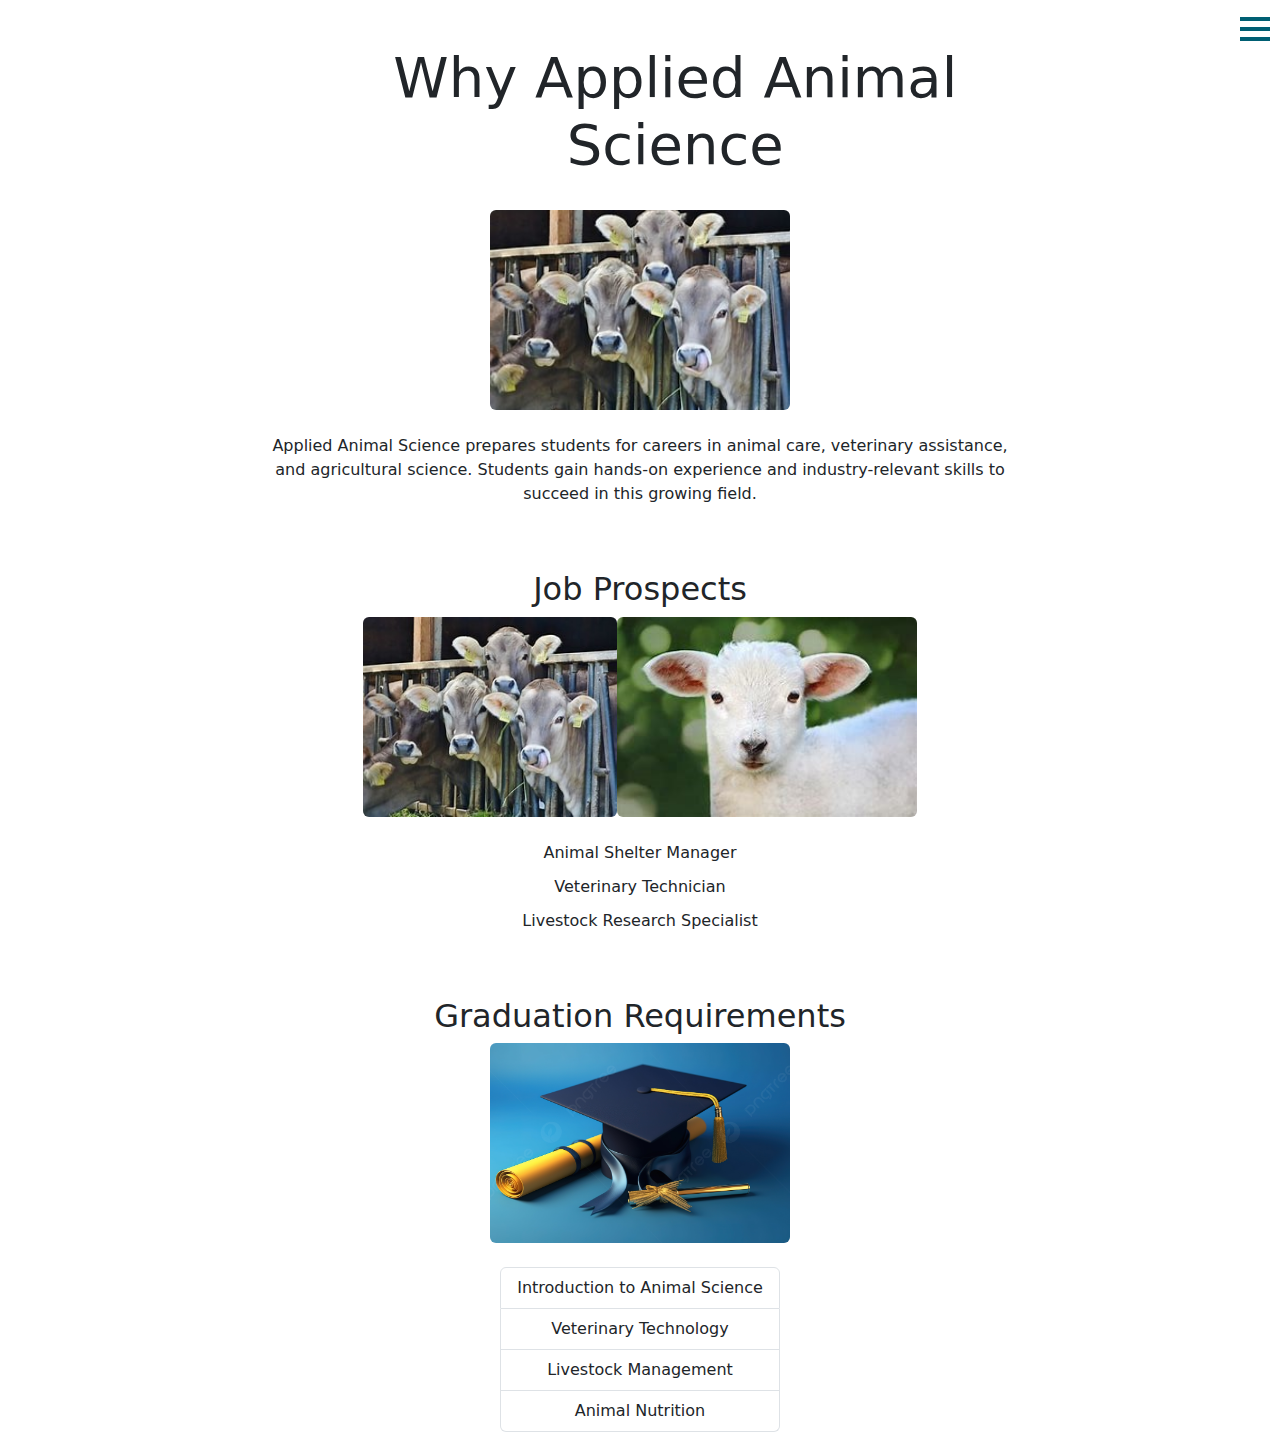
<file: index.html>
<!DOCTYPE html>
<html lang="en">
<head>
  <meta charset="UTF-8">
  <meta name="viewport" content="width=device-width, initial-scale=1.0">
  <title>Applied Animal Science Program</title>

  <link rel="stylesheet" href="styles.css">
  <link href="https://cdn.jsdelivr.net/npm/bootstrap@5.3.0-alpha1/dist/css/bootstrap.min.css" rel="stylesheet">
  <script src="https://code.jquery.com/jquery-3.6.0.min.js"></script>
</head>
<body>
  <!-- Side Navigation -->
  <div class="side-nav" id="sideNav">
    <a href="#graphics">Graphics</a>
    <a href="#prospects">Job Prospects</a>
    <a href="#requirements">Graduation Requirements</a>
  </div>

  <!-- Main Content Area -->
  <div class="container mt-4">
    <div class="row">
      <!-- Hamburger Button -->
      <div class="col-1">
        <button class="hamburger-btn" type="button" onclick="toggleSidebar()">
          <span></span>
          <span></span>
          <span></span>
        </button>
      </div>

      <!-- Title Section -->
      <div class="col-11">
        <h1 class="center-title display-4 text-center">Why Applied Animal Science</h1>
      </div>
    </div>

    <!-- Graphic Section -->
    <div class="row justify-content-center my-4">
      <div class="text-center">
        <img id="image" src="Cows.jpeg" class="rounded" alt="Image">
      </div>
    </div>

    <!-- Description -->
    <div class="row justify-content-center">
      <div class="col-8">
        <p class="text-center">Applied Animal Science prepares students for careers in animal care, veterinary assistance, and agricultural science. Students gain hands-on experience and industry-relevant skills to succeed in this growing field.</p>
      </div>
    </div>

    <!-- Job Prospects -->
    <h2 id="prospects" class="center-title mt-5">Job Prospects</h2>
    <div class="row justify-content-center mb-4">
      <div class="col-8">
        <div class="d-flex justify-content-center">
          <img src="Cows.jpeg" class="rounded" alt="Graphic 1">
          <img src="sheep.jpeg" class="rounded" alt="Graphic 2">
        </div>
      </div>
    </div>

    <!-- Job List -->
    <div class="row justify-content-center">
      <div class="col">
        <ul class="job-list text-center">
          <li data-description="Work in animal shelters ensuring the welfare of abandoned animals">Animal Shelter Manager</li>
          <li data-description="Assist veterinarians in providing medical care to animals">Veterinary Technician</li>
          <li data-description="Conduct research to improve agricultural animal products">Livestock Research Specialist</li>
        </ul>

        <div class="job-description" style="display:none; color: #0a9396; margin-top: 20px;"></div>
      </div>
    </div>

    <!-- Graduation Requirements -->
    <h2 id="requirements" class="center-title mt-5">Graduation Requirements</h2>
    <div class="row justify-content-center">
      <div class="text-center">
        <img src="Hat.jpg" class="rounded" alt="Hat and Degree">
      </div>
      
    </div>
    <div class="row justify-content-center mt-4">
      <div class="col">
        <ul class="list-group">
          <li class="list-group-item">Introduction to Animal Science</li>
          <li class="list-group-item">Veterinary Technology</li>
          <li class="list-group-item">Livestock Management</li>
          <li class="list-group-item">Animal Nutrition</li>
        </ul>
      </div>
    </div>
  </div>

  <script src="https://cdn.jsdelivr.net/npm/bootstrap@5.3.0-alpha1/dist/js/bootstrap.bundle.min.js"></script>
  <script src="script.js"></script>
</body>
</html>
</file>
<file: styles.css>
/* Global Styles */
body {
  font-family: Arial, sans-serif;
  margin: 0;
  padding: 0;
  background-color: #f9f9f9;
  display: flex;
  justify-content: center; /* Center the main container horizontally */
  align-items: center; /* Center the main container vertically */
  height: 100vh; /* Make the body take the full height */
}

.container {
  display: flex;
  flex-direction: column;
  align-items: center; /* Center all elements inside */
  justify-content: center;
  text-align: center;
  max-width: 1000px;
  margin: auto;
}

.center-title {
  text-align: center;
  margin-top: 20px;
}

.title-container {
  display: flex;
  justify-content: space-between; /* Pushes title and button to opposite sides */
  align-items: center; /* Vertically aligns title and button */
  width: 100%;
  margin-bottom: 20px;
}

img {
  width: 300px;
  height: 200px;
  object-fit: cover;
  margin: auto;
}

/* Side Navigation Styles */
.side-nav {
  position: fixed;
  top: 0;
  left: -250px; /* Sidebar hidden by default */
  width: 250px;
  height: 100%;
  background-color: #005f73;
  transition: left 0.3s ease; /* Smooth sliding effect */
}

.side-nav a {
  display: block;
  padding: 10px;
  color: white;
  text-decoration: none;
  text-align: center;
  transition: background-color 0.3s;
}

.side-nav a:hover {
  background-color: #0a9396;
}

/* Content area when sidebar is open */
.content {
  transition: margin-left 0.3s ease; /* Smooth shift of content */
}

/* Hamburger Button (Under the Title) */
.hamburger-btn {
  position: absolute;
  right: 0px; /* Aligns the button to the right */
  top: 1px;
  background-color: transparent;
  border: none;
  padding: 10px;
  cursor: pointer;
  z-index: 1050; /* Ensure it's on top */
}

.hamburger-btn span {
  display: block;
  width: 30px;
  height: 4px;
  background-color: #005f73;
  margin: 6px auto;
  transition: 0.3s;
}

.hamburger-btn:hover span {
  background-color: #0a9396;
}

.job-list {
  list-style-type: none;
  padding: 0;
}

.job-list li {
  margin-bottom: 10px;
  cursor: pointer;
}

p {
  left: 4px;
}

.description-container {
  margin-top: 10px;
  padding: 10px;
  background-color: #eafaf1;
  border: 1px solid #0a9396;
  border-radius: 5px;
  font-size: 14px;
  color: #0a9396;
  position: absolute; /* Prevent overlapping content flow */
  z-index: 1000; /* Ensure it stays on top of other elements */
}

.job-description {
  display: none; /* This element shouldn't be visible if unused */
}
</file>
